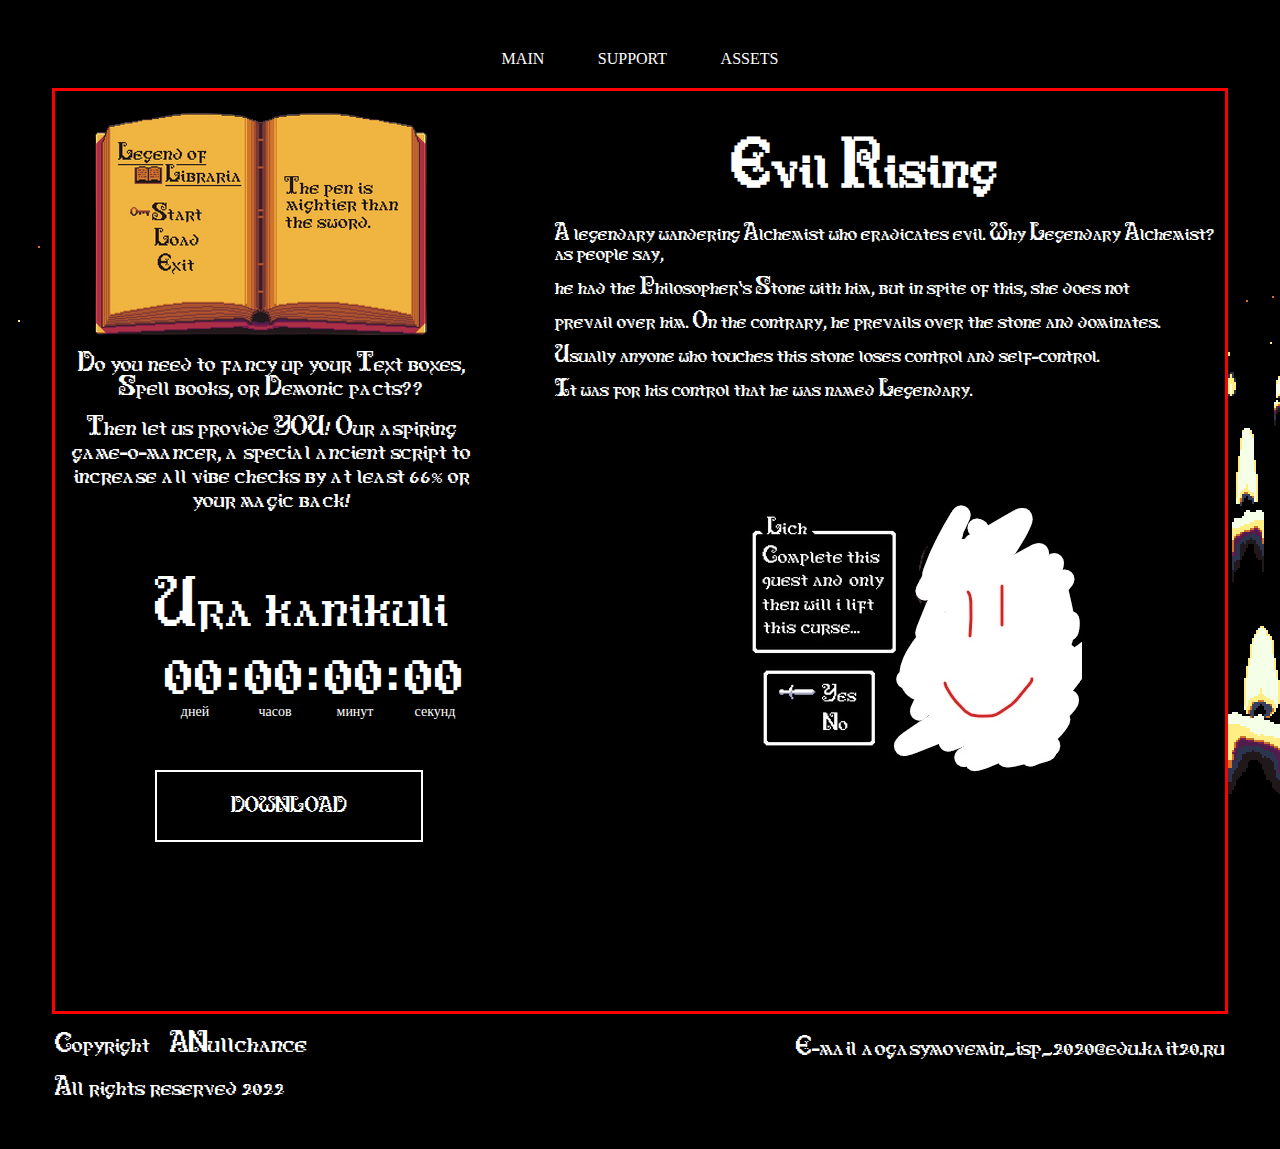
<file: index.html>
<!DOCTYPE html>
<html lang="en">

<head>
    <meta charset="UTF-8">
    <meta http-equiv="X-UA-Compatible" content="IE=edge">
    <meta name="viewport" content="width=device-width, initial-scale=1.0, ">
    <link rel="stylesheet" href="Second.css">
    <title>Document</title>
</head>

<body background="newbg.png">

    <header class="header">
        <div class="header_container">
            <nav class="nav">
                <a class="header_link" href="index.html">Main</a>
                <a class="header_link" href="Support.html">Support</a>
                <a class="header_link" href="https://itch.io/game-assets">Assets</a>
            </nav>
        </div>
    </header>


    <div class="container">
        <div class="image_block">
            <img src="Book.png" alt="kekw" class="image_book">
            <div class="book_text">
                Do you need to fancy up your Text boxes, Spell books, or Demonic pacts??
                <p>Then let us provide YOU! Our aspiring game-o-mancer, a special ancient script to
                    increase all vibe checks by at least 66% or your magic back!</p>
            </div>
        </div>
        <div class="main_text">
            <h1 class="main_head-text">Evil Rising</h1>
            <p>A legendary wandering Alchemist who eradicates evil. Why Legendary Alchemist? as people say,</p>
            <p>he had the Philosopher's Stone with him, but in spite of this, she does not</p> prevail over him. On
            the contrary, he prevails over the stone and dominates.
            <p>Usually anyone who touches this stone loses control and self-control. </p>
            <p>It was for his control that he was named Legendary.</p>

        </div>
        <div class="lich">
            <img src="LichText.jpg" alt="fkiodjsfio" class="lich_img">
        </div>

        <script src="javascriot.js"> </script>
        <div class="timer">
            Ura kanikuli
            <div class="timer__items">
              <div class="timer__item timer__days">00</div>
              <div class="timer__item timer__hours">00</div>
              <div class="timer__item timer__minutes">00</div>
              <div class="timer__item timer__seconds">00</div>
            </div>
          </div>


        <div class="download">
            <form action="Evil rising.zip">
                <button class="download_button">
                    DOWNLOAD
                </button>
            </form>
        </div>

    </div>


    <footer class="footer">
        <div class="footer_container">
            <div class="footer_block">
                <nav>
                    
                    <p class="link_text">
                        Copyright<a class="footer_link" href="https://github.com/ANullchance">ANullchance</a>
                    </p>
                    <div class="e-mail">
                        E-mail aogasymovemin_isp_2020@edu.kait20.ru
                    </div>
                    <p class="link_text">
                        All rights reserved 2022
                    </p>
                </nav>
            </div>
        </div>
    </footer>

</body>

</html>
</file>
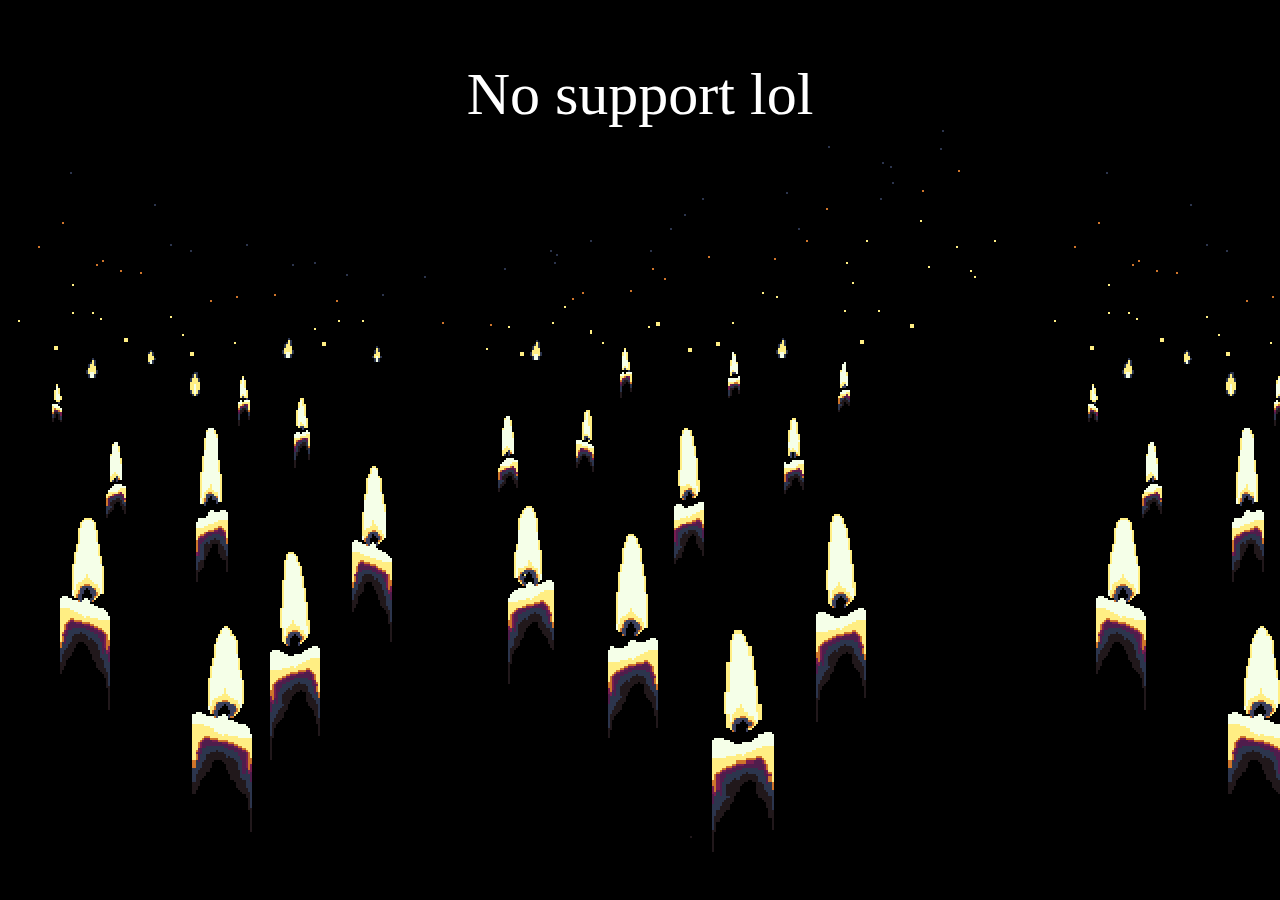
<file: Support.html>
<!DOCTYPE html>
<html lang="en">
<head>
    <meta charset="UTF-8">
    <meta http-equiv="X-UA-Compatible" content="IE=edge">
    <meta name="viewport" content="width=device-width, initial-scale=1.0">
    <link rel="stylesheet" href="styles.css">
    <title>Document</title>
</head>
<body background="newbg.png">
    

         <p class="yep">No support lol</p>
            


</body>
</html>
</file>
<file: Second.css>
.container {
    background-color: black;

    border-style: solid;
    border-color: red;
    color: white;

    max-width: 1170px;
    margin: 0 auto;

    /* margin-top: 200px; */

    height: 920px;
}


.header_container {
    margin-top: 50px;
    width: 100%;
}

@media (max-width:1170px) {
    .container {
        max-width: 1020px;
    }
}

@media (max-width:1020px) {
    .container {
        max-width: 920px;
    }
}

@media (max-width:920px) {
    .container {
        max-width: 780px;
    }
}

@media (max-width:780px) {
    .container {
        max-width: 719px;
    }
}

@media (max-width:719px) {
    .container {
        max-width: none;
    }
}

.nav {


    font-size: 14px;
    text-transform: uppercase;

    text-align: center;
    margin: 20px;
    margin-right: 20px;


}

.header_link {

    color: white;
    text-decoration: none;
    font-size: 16px;
    align-items: center;
    position: relative;
    margin: 0 25px;

    transition: color 0.3s linear;
}

.header_link:after {
    content: "";
    width: 100%;
    height: 2px;
    display: none;
    background-color: white;
    position: absolute;

    top: 100%;
    left: 0;
    z-index: 1;

}


.header_link:hover {
    color:red;
}

.header_link:hover::after {
    display: block;
}



.image_block {
    margin: 6px 0 0 30px;
}

.book_text {
    font-family: Gothic;
    text-align: center;
    margin-top: -25px;
    margin-left: -13px;
    width: 35%;
}

.main_text {
    font-family: Gothic;
    font-size: 14px;
    margin-left: 500px;
    margin-top: -400px;

}

.main_head-text {
    text-align: center;
    margin-left: -50px;
}


@font-face {
    font-family: Gothic;
    src: url("gothic.ttf");
}

h1,
h2,
h3,
h4,
h5,
h6 {
    font-family: Gothic;
    font-size: 40px;
}

.lich {
    margin-left: 680px;
    margin-top: 100px;
}

/* .lich_img {
    max-width: 70%;
    position: relative;
} */


.download {
    margin-top: 50px;
    margin-left: 100px;
    margin-bottom: 20%;
}



.download_button {
    width: 25%;
    height: 8vh;

    font-family: Gothic;
    background-color: black;
    border-style: solid;
    border-color: white;

    color: white;

    -webkit-transition-duration: 0.4s;
    /* Safari */
    transition-duration: 0.4s;
}

.download_button:hover {
    background-color: rgb(97, 90, 90);
}



.footer_container{
    width: 100%;
    margin-bottom: 50px;


    /* border-style: solid;
    border-color: red; */
}

.footer_block{
    background-color: black;

    /* border-style: solid;
    border-color: red; */
    background-color: black;
    color: white;

    max-width: 1170px;
    width: 100%;
    margin: 0 auto;

}


.footer_link{
    font-size: 18px;
    margin-left: 20px;
    color: white;
    text-decoration: none;
    transition: color 0.3s linear;
}

.footer_link:hover{
    color: red;
}



.link_text{
    font-family: Gothic;
}

.e-mail{
    color: white;
    margin-top: -37px;
    font-family: Gothic;
    text-align: right;
}


.timer{
    margin-top: -200px;
    margin-left: 100px;
    font-size: 40px;
    font-family: Gothic;
}

.timer__items {
    font-family: Gothic;
    font-size: 15px;
    display: flex;
    font-size: 48px;
  }
  .timer__item {
    position: relative;
    margin-left: 10px;
    margin-right: 10px;
    padding-bottom: 15px;
    text-align: center;
  }
  .timer__item::before {
    content: attr(data-title);
    display: block;
    position: absolute;
    left: 50%;
    bottom: 0;
    transform: translateX(-50%);
    font-size: 14px;
  }
  .timer__item:not(:last-child)::after {
    content: ':';
    position: absolute;
    right: -15px;
  }
</file>
<file: styles.css>
.yep{
    font-size: 60px;
    text-align: center;
    color: white;
}
</file>
